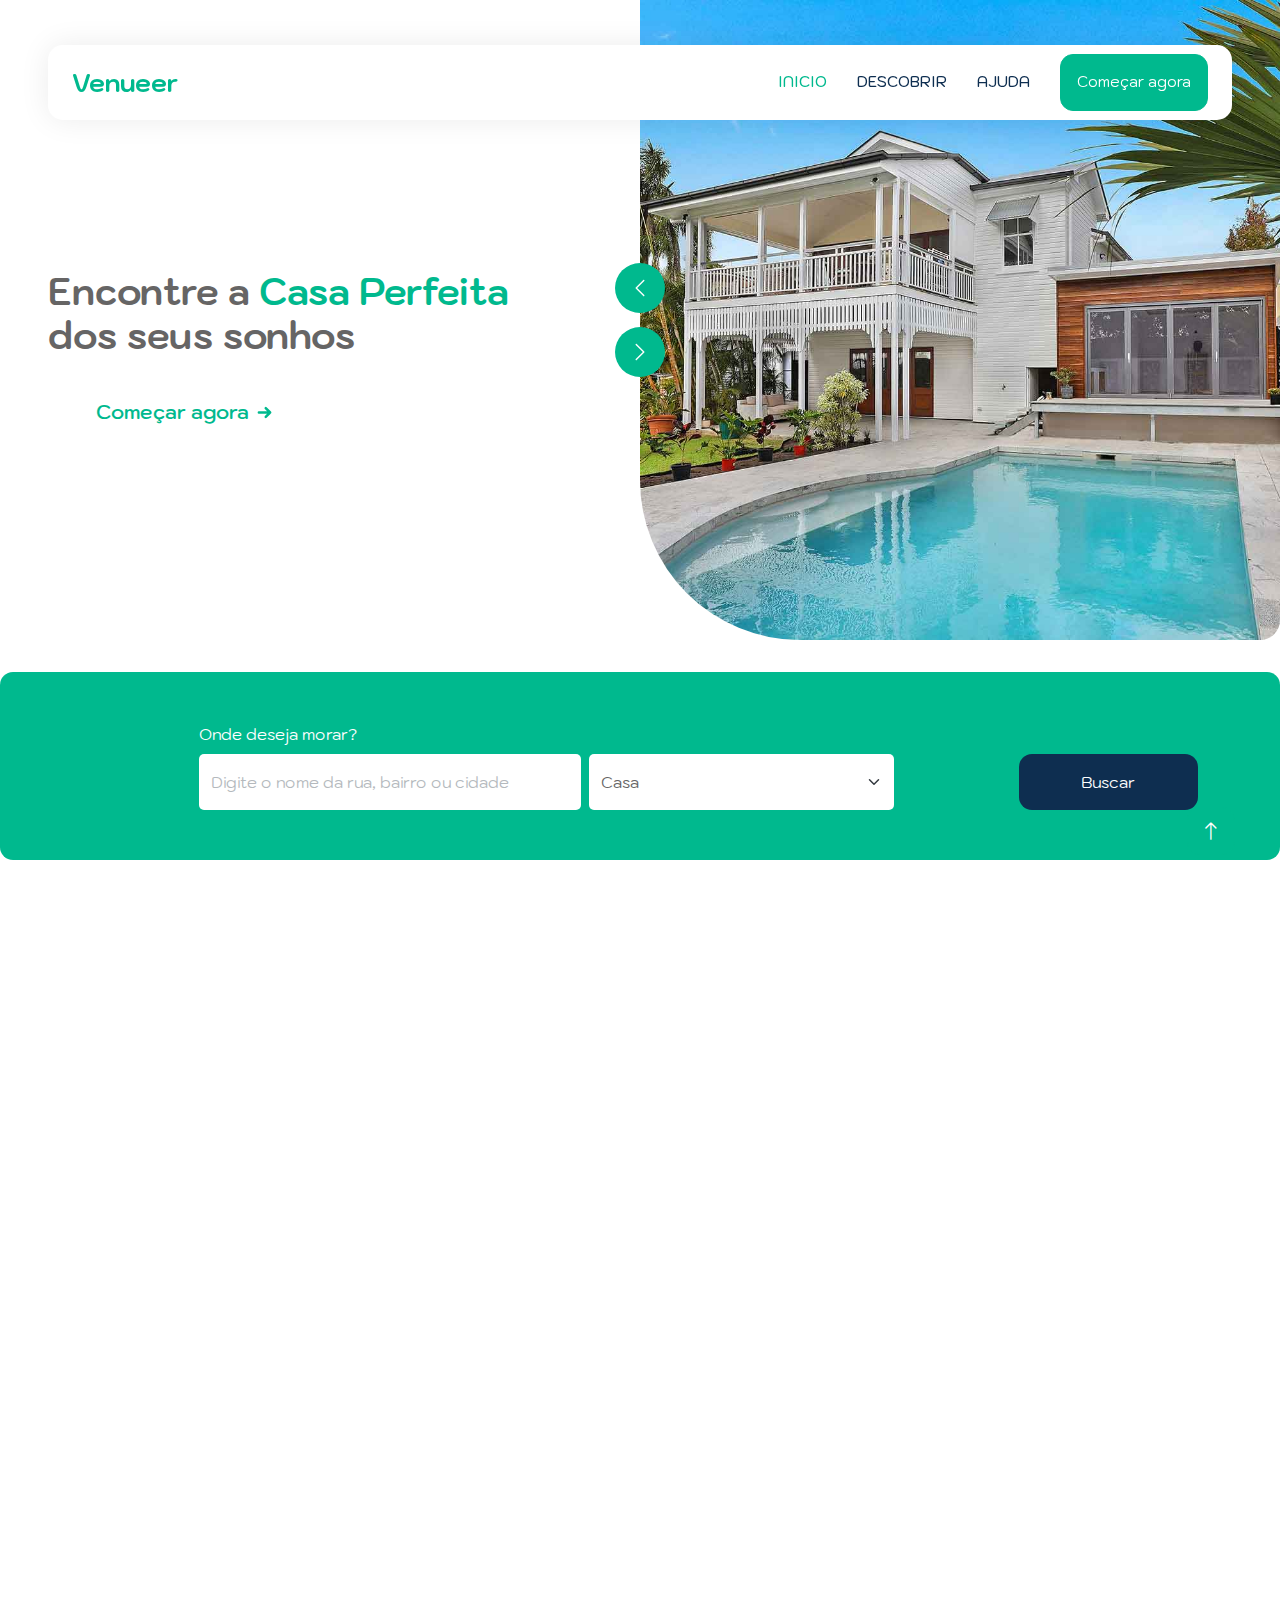
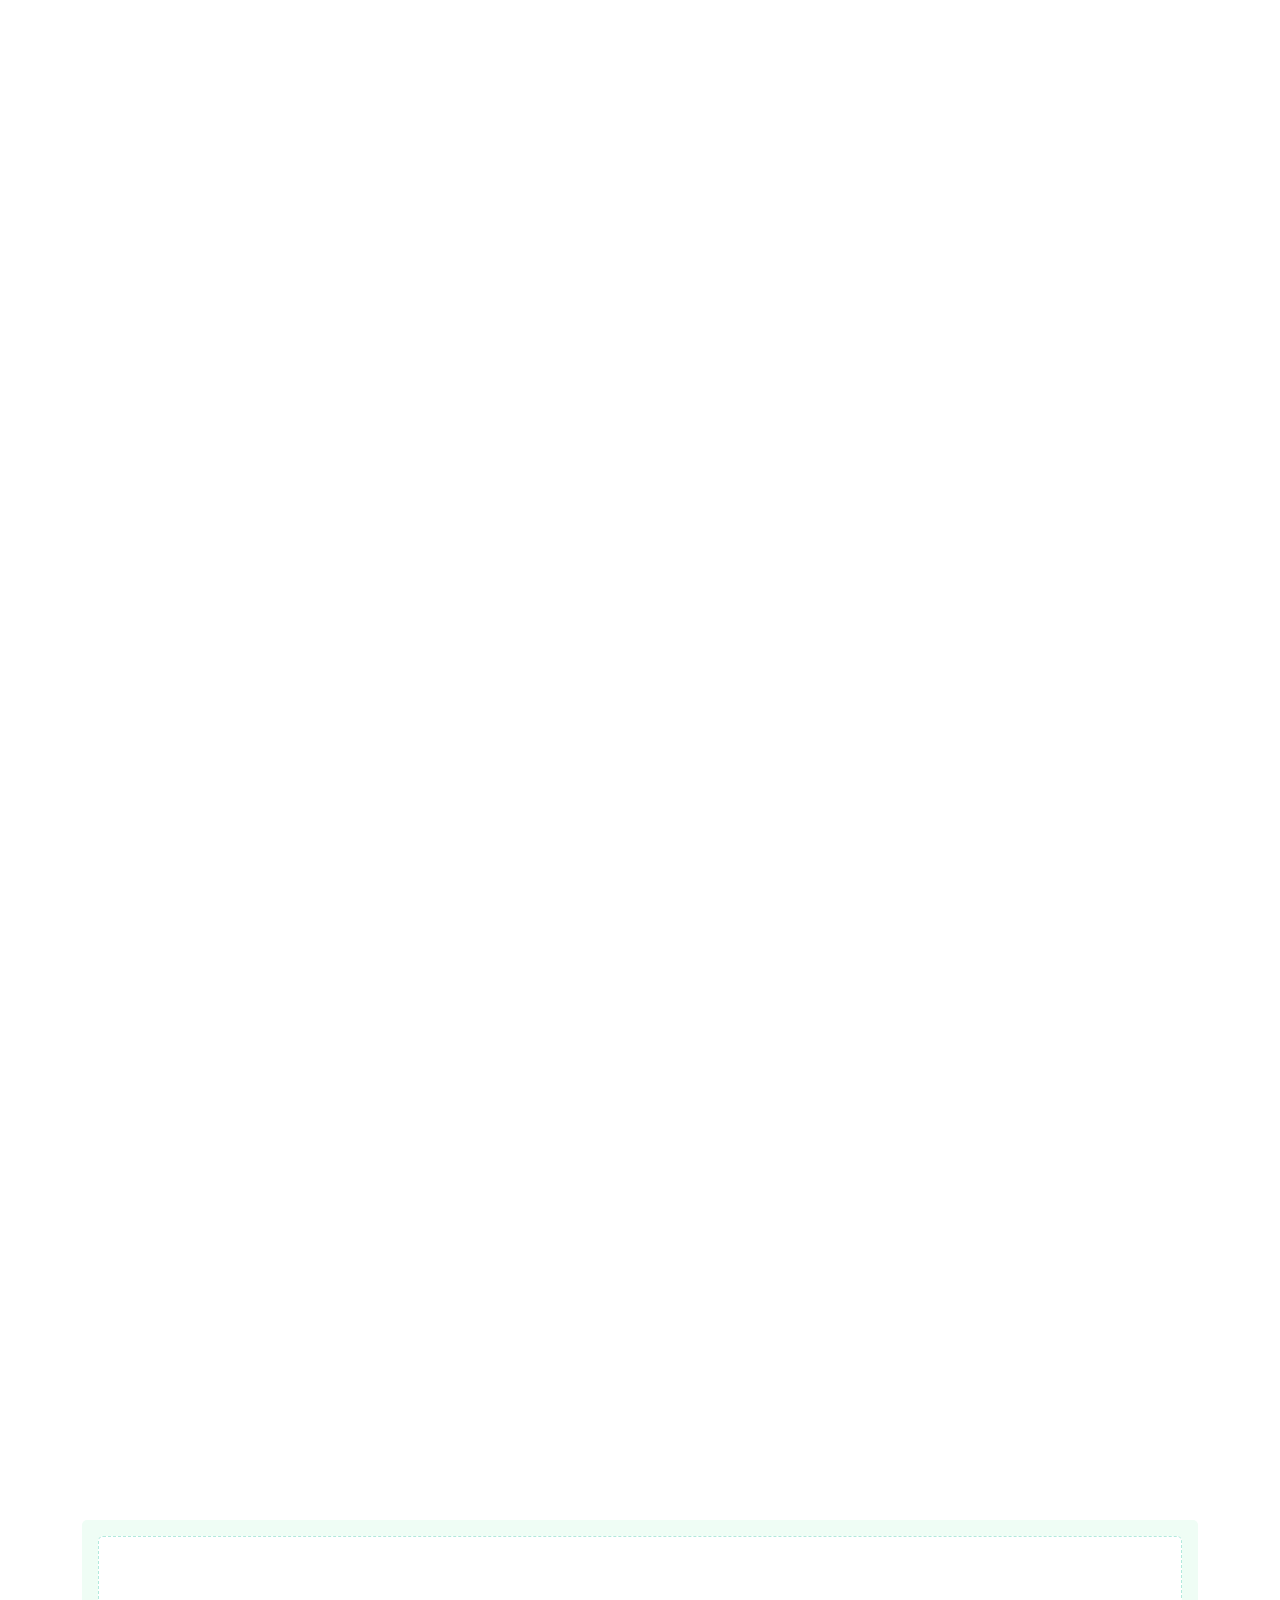
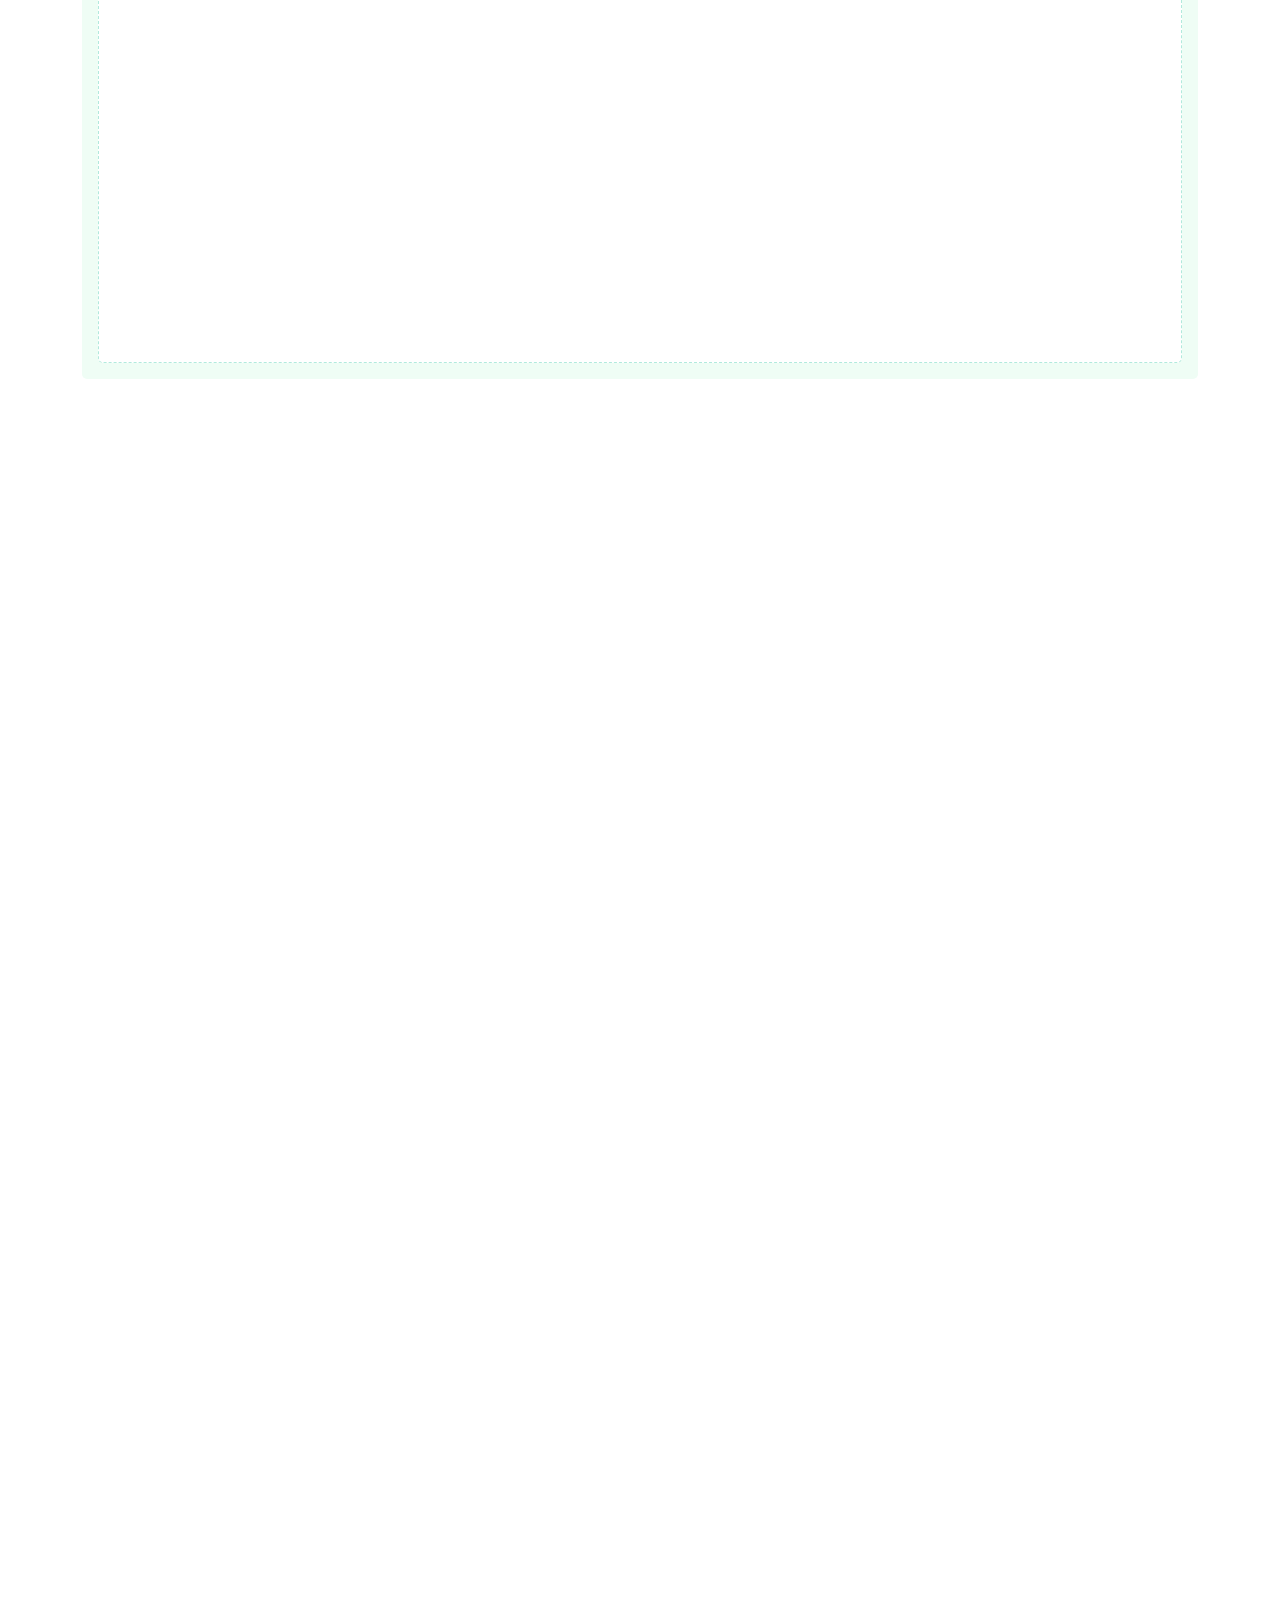
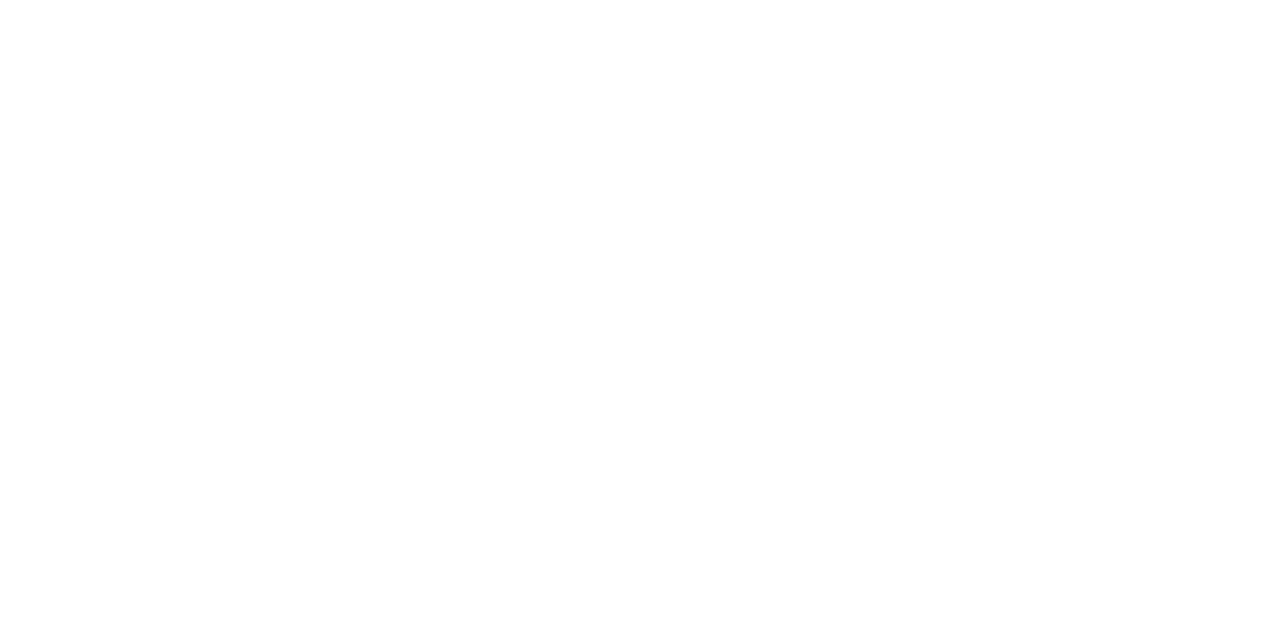
<file: index.html>
<!DOCTYPE html>
<html lang="en">

<head>
    <meta charset="utf-8">
    <title>Venueer - Apartamentos, Casas e Imóveis à Venda e para Alugar</title>
    <meta content="width=device-width, initial-scale=1.0" name="viewport">
    <meta content="" name="keywords">
    <meta content="" name="description">

    <!-- Favicon -->
    <link href="img/favicon.svg" rel="icon">

    <!-- Google Web Fonts -->
    <link rel="preconnect" href="https://fonts.googleapis.com">
    <link rel="preconnect" href="https://fonts.gstatic.com" crossorigin>
    <link href="https://fonts.googleapis.com/css2?family=Heebo:wght@400;500;600&family=Inter:wght@700;800&display=swap" rel="stylesheet">
    
    <!-- Icon Font Stylesheet -->
    <link href="https://cdnjs.cloudflare.com/ajax/libs/font-awesome/5.10.0/css/all.min.css" rel="stylesheet">
    <link href="https://cdn.jsdelivr.net/npm/bootstrap-icons@1.4.1/font/bootstrap-icons.css" rel="stylesheet">

    <!-- Libraries Stylesheet -->
    <link href="lib/animate/animate.min.css" rel="stylesheet">
    <link href="lib/owlcarousel/assets/owl.carousel.min.css" rel="stylesheet">

    <!-- Customized Bootstrap Stylesheet -->
    <link href="css/bootstrap.min.css" rel="stylesheet">

    <link href="css/style.css" rel="stylesheet">

    <!-- Template Stylesheet -->

</head>

<body class="kodchasan">
    <div class="container-xxl bg-white p-0">
        <!-- Spinner Start -->
        <div id="spinner" class="show bg-white position-fixed translate-middle w-100 vh-100 top-50 start-50 d-flex align-items-center justify-content-center">
            <div class="spinner-border text-primary" style="width: 3rem; height: 3rem;" role="status">
                <span class="sr-only">Loading...</span>
            </div>
        </div>
        <!-- Spinner End -->


        <!-- Navbar Start -->
        <div class="container-fluid nav-bar bg-transparent">
            <nav class="navbar navbar-expand-lg bg-white navbar-light py-0 px-4">
                <a href="index.html" class="navbar-brand d-flex align-items-center text-center">
                    <h1 class="m-0 text-primary text-primary-logo">Venueer</h1>
                </a>
                <button type="button" class="navbar-toggler" data-bs-toggle="collapse" data-bs-target="#navbarCollapse">
                    <span class="navbar-toggler-icon"></span>
                </button>
                <div class="collapse navbar-collapse" id="navbarCollapse">
                    <div class="navbar-nav ms-auto">
                        <a href="index.html" class="nav-item nav-link active">Inicio</a>
                        <a href="#list" class="nav-item nav-link">Descobrir</a>
                        <a href="#" class="nav-item nav-link">Ajuda</a>
                    </div>
                    <a href="#list" class="btn-navbar btn btn-primary px-3 d-none d-lg-flex">Começar agora</a>
                </div>
            </nav>
        </div>
        <!-- Navbar End -->


        <!-- Header Start -->
        <div class="container-fluid header bg-white p-0">
            <div class="row g-0 align-items-center flex-column-reverse flex-md-row">
                <div class="col-md-6 p-5 mt-lg-5 kodchasan">
                    <h1 class="display-5 animated fadeIn mb-4">Encontre a <span class="text-primary">Casa Perfeita</span> dos seus sonhos</h1>
                    <a href="#list" class="btn-initial py-3 px-5 me-3 animated fadeIn kodchasan">Começar agora
                        <svg stroke-width="4" stroke="currentColor" viewBox="0 0 24 24" fill="none" class="h-6 w-6" xmlns="http://www.w3.org/2000/svg">
                            <path d="M14 5l7 7m0 0l-7 7m7-7H3" stroke-linejoin="round" stroke-linecap="round"></path>
                        </svg>
                    </a>
                </div>
                <div class="col-md-6 animated fadeIn">
                    <div class="owl-carousel header-carousel">
                        <div class="owl-carousel-item">
                            <img class="img-fluid" src="img/carousel-1.jpg" alt="">
                        </div>
                        <div class="owl-carousel-item">
                            <img class="img-fluid" src="img/carousel-2.jpg" alt="">
                        </div>
                    </div>
                </div>
            </div>
        </div>
        <!-- Header End -->


        <!-- Search Start -->
        <div class="container-start container-fluid bg-primary mb-5 wow fadeIn" data-wow-delay="0.1s">
            <div class="container">
                <div class="row g-2 end">
                    <div class="col-md-10">
                        <div class="row g-2 center">
                            <div class="col-md-5">
                                <label for="" class="label">Onde deseja morar?</label>
                                <input type="text" class="form-control-initial form-control border-0 py-3" placeholder="Digite o nome da rua, bairro ou cidade">
                            </div>
                            <div class="col-md-4">
                                <select class="form-select border-0 py-3 mrg-top-2">
                                    <option selected>Casa</option>
                                    <option value="1">Apartamento</option>
                                    <option value="2">Cobertura</option>
                                    <option value="3">Flat</option>
                                    <option value="3">Kitnet/Conjugado</option>
                                    <option value="3">Lote/Terreno</option>
                                    <option value="3">Ponto Comercial</option>
                                    <option value="3">Sala/Conjunto</option>
                                    <option value="3">Predio/Edifio inteiro</option>
                                    <option value="3">Casa em condominio</option>
                                </select>
                            </div>
                        </div>
                    </div>
                    <div class="col-md-2">
                        <button class="btn btn-dark border-0 w-100 py-3">Buscar</button>
                    </div>
                </div>
            </div>
        </div>
        <!-- Search End -->


        <!-- Category Start -->
        <div class="container-xxl py-5">
            <div class="container">
                <div class="text-center mx-auto mb-5 wow fadeInUp" data-wow-delay="0.1s" style="max-width: 600px;">
                    <h1 class="mb-3">Tipos de imóveis</h1>
                    <p>Explore uma variedade de opções para encontrar o imóvel perfeito que se encaixa com seu estilo de vida e necessidades.</p>
                </div>
                <div class="row g-4">
                    <div class="col-lg-3 col-sm-6 wow fadeInUp" data-wow-delay="0.1s">
                        <a class="cat-item d-block bg-light text-center rounded p-3" href="">
                            <div class="rounded p-4">
                                <div class="icon mb-3">
                                    <img class="img-fluid" src="img/icon-apartment.png" alt="Icon">
                                </div>
                                <h6>Apartamento</h6>
                                <span>123 Resultados</span>
                            </div>
                        </a>
                    </div>
                    <div class="col-lg-3 col-sm-6 wow fadeInUp" data-wow-delay="0.3s">
                        <a class="cat-item d-block bg-light text-center rounded p-3" href="">
                            <div class="rounded p-4">
                                <div class="icon mb-3">
                                    <img class="img-fluid" src="img/icon-villa.png" alt="Icon">
                                </div>
                                <h6>Moradia</h6>
                                <span>123 Resultados</span>
                            </div>
                        </a>
                    </div>
                    <div class="col-lg-3 col-sm-6 wow fadeInUp" data-wow-delay="0.5s">
                        <a class="cat-item d-block bg-light text-center rounded p-3" href="">
                            <div class="rounded p-4">
                                <div class="icon mb-3">
                                    <img class="img-fluid" src="img/icon-house.png" alt="Icon">
                                </div>
                                <h6>Casa</h6>
                                <span>123 Resultados</span>
                            </div>
                        </a>
                    </div>
                    <div class="col-lg-3 col-sm-6 wow fadeInUp" data-wow-delay="0.7s">
                        <a class="cat-item d-block bg-light text-center rounded p-3" href="">
                            <div class="rounded p-4">
                                <div class="icon mb-3">
                                    <img class="img-fluid" src="img/icon-housing.png" alt="Icon">
                                </div>
                                <h6>Escritório</h6>
                                <span>123 Resultados</span>
                            </div>
                        </a>
                    </div>
                    <div class="col-lg-3 col-sm-6 wow fadeInUp" data-wow-delay="0.1s">
                        <a class="cat-item d-block bg-light text-center rounded p-3" href="">
                            <div class="rounded p-4">
                                <div class="icon mb-3">
                                    <img class="img-fluid" src="img/icon-building.png" alt="Icon">
                                </div>
                                <h6>Terrenos</h6>
                                <span>123 Resultados</span>
                            </div>
                        </a>
                    </div>
                    <div class="col-lg-3 col-sm-6 wow fadeInUp" data-wow-delay="0.3s">
                        <a class="cat-item d-block bg-light text-center rounded p-3" href="">
                            <div class="rounded p-4">
                                <div class="icon mb-3">
                                    <img class="img-fluid" src="img/icon-neighborhood.png" alt="Icon">
                                </div>
                                <h6>Edifios</h6>
                                <span>123 Resultados</span>
                            </div>
                        </a>
                    </div>
                    <div class="col-lg-3 col-sm-6 wow fadeInUp" data-wow-delay="0.5s">
                        <a class="cat-item d-block bg-light text-center rounded p-3" href="">
                            <div class="rounded p-4">
                                <div class="icon mb-3">
                                    <img class="img-fluid" src="img/icon-condominium.png" alt="Icon">
                                </div>
                                <h6>Loja</h6>
                                <span>123 Resultados</span>
                            </div>
                        </a>
                    </div>
                    <div class="col-lg-3 col-sm-6 wow fadeInUp" data-wow-delay="0.7s">
                        <a class="cat-item d-block bg-light text-center rounded p-3" href="">
                            <div class="rounded p-4">
                                <div class="icon mb-3">
                                    <img class="img-fluid" src="img/icon-luxury.png" alt="Icon">
                                </div>
                                <h6>Galpões</h6>
                                <span>123 Resultados</span>
                            </div>
                        </a>
                    </div>
                </div>
            </div>
        </div>
        <!-- Category End -->


        <!-- About Start -->
        <!-- <div class="container-xxl py-5">
            <div class="container">
                <div class="row g-5 align-items-center">
                    <div class="col-lg-6 wow fadeIn" data-wow-delay="0.1s">
                        <div class="about-img position-relative overflow-hidden p-5 pe-0">
                            <img class="img-fluid w-100" src="img/about.jpg">
                        </div>
                    </div>
                    <div class="col-lg-6 wow fadeIn" data-wow-delay="0.5s">
                        <h1 class="mb-4">O melhor serviço para encontrar o imóvel perfeito</h1>
                        <p class="mb-4">Descubra o lugar onde seus sonhos de lar se tornam realidade. Nossa plataforma simplifica a busca pelo imóvel perfeito, oferecendo uma ampla gama de opções em diferentes localidades, estilos e tamanhos.</p>
                        <p><i class="fa fa-check text-primary me-3"></i>Personalizado: Oferecemos uma experiência adaptada às suas necessidades.</p>
                        <p><i class="fa fa-check text-primary me-3"></i>Confiança: Garantimos transparência e segurança em cada etapa.</p>
                        <p><i class="fa fa-check text-primary me-3"></i>Eficiência: Agilizamos o processo para encontrar sua casa ideal rapidamente.</p>
                        <a class="btn btn-primary py-3 px-5 mt-3" href="">Saiba mais</a>
                    </div>
                </div>
            </div>
        </div> -->
        <!-- About End -->


        <!-- Property List Start -->
        <div class="container-xxl py-5" id="list">
            <div class="container">
                <div class="row g-0 gx-5 align-items-end">
                    <div class="col-lg-6">
                        <div class="text-start mx-auto mb-5 wow fadeInUp" data-wow-delay="0.1s">
                            <h1 class="mb-3">Lista de Propriedades</h1>
                      
                        </div>
                    </div>
                    <div class="col-lg-6 text-start text-lg-end wow fadeInUp" data-wow-delay="0.1s">
                        <ul class="nav nav-pills d-inline-flex justify-content-end mb-5">
                            <li class="nav-item me-2">
                                <a class="btn btn-outline-primary active" data-bs-toggle="pill" href="#tab-1">Novidade</a>
                            </li>
                            <li class="nav-item me-2">
                                <a class="btn btn-outline-primary" data-bs-toggle="pill" href="#tab-2">Maior Valor</a>
                            </li>
                            <li class="nav-item me-0">
                                <a class="btn btn-outline-primary" data-bs-toggle="pill" href="#tab-3">Menor Valor </a>
                            </li>
                        </ul>
                    </div>
                </div>
                <div class="tab-content">
                    <div id="tab-1" class="tab-pane fade show p-0 active">
                        <div class="row g-4">
                            <div class="col-lg-4 col-md-6 wow fadeInUp" data-wow-delay="0.1s">
                                <div class="property-item rounded overflow-hidden">
                                    <div class="position-relative overflow-hidden">
                                        <a href=""><img class="img-fluid" src="img/property-1.jpg" alt=""></a>
                                        <div class="bg-primary rounded text-white position-absolute start-0 top-0 m-4 py-1 px-3">Novidade</div>
                                        <div class="bg-white rounded-top text-primary position-absolute start-0 bottom-0 mx-4 pt-1 px-3">Casa</div>
                                    </div>
                                    <div class="p-4 pb-0">
                                        <h5 class="text-primary mb-3">$12,345</h5>
                                        <a class="d-block h5 mb-2" href="">Casa </a>
                                        <p><i class="fa fa-map-marker-alt text-primary me-2"></i>123 Street, New York, USA</p>
                                    </div>
                                    <div class="d-flex border-top">
                                        <small class="flex-fill text-center border-end py-2"><i class="fa fa-ruler-combined text-primary me-2"></i>1000 Sqft</small>
                                        <small class="flex-fill text-center border-end py-2"><i class="fa fa-Quartos text-primary me-2"></i>3 Quartos</small>
                                        <small class="flex-fill text-center py-2"><i class="fa fa-Banheiro text-primary me-2"></i>2 Banheiro</small>
                                    </div>
                                </div>
                            </div>
                            <div class="col-lg-4 col-md-6 wow fadeInUp" data-wow-delay="0.3s">
                                <div class="property-item rounded overflow-hidden">
                                    <div class="position-relative overflow-hidden">
                                        <a href=""><img class="img-fluid" src="img/property-2.jpg" alt=""></a>
                                        <div class="bg-primary rounded text-white position-absolute start-0 top-0 m-4 py-1 px-3">Novidade</div>
                                        <div class="bg-white rounded-top text-primary position-absolute start-0 bottom-0 mx-4 pt-1 px-3">Casa</div>
                                    </div>
                                    <div class="p-4 pb-0">
                                        <h5 class="text-primary mb-3">$12,345</h5>
                                        <a class="d-block h5 mb-2" href="">Casa </a>
                                        <p><i class="fa fa-map-marker-alt text-primary me-2"></i>123 Street, New York, USA</p>
                                    </div>
                                    <div class="d-flex border-top">
                                        <small class="flex-fill text-center border-end py-2"><i class="fa fa-ruler-combined text-primary me-2"></i>1000 Sqft</small>
                                        <small class="flex-fill text-center border-end py-2"><i class="fa fa-Quartos text-primary me-2"></i>3 Quartos</small>
                                        <small class="flex-fill text-center py-2"><i class="fa fa-Banheiro text-primary me-2"></i>2 Banheiro</small>
                                    </div>
                                </div>
                            </div>
                            <div class="col-lg-4 col-md-6 wow fadeInUp" data-wow-delay="0.5s">
                                <div class="property-item rounded overflow-hidden">
                                    <div class="position-relative overflow-hidden">
                                        <a href=""><img class="img-fluid" src="img/property-3.jpg" alt=""></a>
                                        <div class="bg-primary rounded text-white position-absolute start-0 top-0 m-4 py-1 px-3">Novidade</div>
                                        <div class="bg-white rounded-top text-primary position-absolute start-0 bottom-0 mx-4 pt-1 px-3">Casa</div>
                                    </div>
                                    <div class="p-4 pb-0">
                                        <h5 class="text-primary mb-3">$12,345</h5>
                                        <a class="d-block h5 mb-2" href="">Casa </a>
                                        <p><i class="fa fa-map-marker-alt text-primary me-2"></i>123 Street, New York, USA</p>
                                    </div>
                                    <div class="d-flex border-top">
                                        <small class="flex-fill text-center border-end py-2"><i class="fa fa-ruler-combined text-primary me-2"></i>1000 Sqft</small>
                                        <small class="flex-fill text-center border-end py-2"><i class="fa fa-Quartos text-primary me-2"></i>3 Quartos</small>
                                        <small class="flex-fill text-center py-2"><i class="fa fa-Banheiro text-primary me-2"></i>2 Banheiro</small>
                                    </div>
                                </div>
                            </div>
                            <div class="col-lg-4 col-md-6 wow fadeInUp" data-wow-delay="0.1s">
                                <div class="property-item rounded overflow-hidden">
                                    <div class="position-relative overflow-hidden">
                                        <a href=""><img class="img-fluid" src="img/property-4.jpg" alt=""></a>
                                        <div class="bg-primary rounded text-white position-absolute start-0 top-0 m-4 py-1 px-3">Novidade</div>
                                        <div class="bg-white rounded-top text-primary position-absolute start-0 bottom-0 mx-4 pt-1 px-3">Casa</div>
                                    </div>
                                    <div class="p-4 pb-0">
                                        <h5 class="text-primary mb-3">$12,345</h5>
                                        <a class="d-block h5 mb-2" href="">Casa </a>
                                        <p><i class="fa fa-map-marker-alt text-primary me-2"></i>123 Street, New York, USA</p>
                                    </div>
                                    <div class="d-flex border-top">
                                        <small class="flex-fill text-center border-end py-2"><i class="fa fa-ruler-combined text-primary me-2"></i>1000 Sqft</small>
                                        <small class="flex-fill text-center border-end py-2"><i class="fa fa-Quartos text-primary me-2"></i>3 Quartos</small>
                                        <small class="flex-fill text-center py-2"><i class="fa fa-Banheiro text-primary me-2"></i>2 Banheiro</small>
                                    </div>
                                </div>
                            </div>
                            <div class="col-lg-4 col-md-6 wow fadeInUp" data-wow-delay="0.3s">
                                <div class="property-item rounded overflow-hidden">
                                    <div class="position-relative overflow-hidden">
                                        <a href=""><img class="img-fluid" src="img/property-5.jpg" alt=""></a>
                                        <div class="bg-primary rounded text-white position-absolute start-0 top-0 m-4 py-1 px-3">Novidade</div>
                                        <div class="bg-white rounded-top text-primary position-absolute start-0 bottom-0 mx-4 pt-1 px-3">Casa</div>
                                    </div>
                                    <div class="p-4 pb-0">
                                        <h5 class="text-primary mb-3">$12,345</h5>
                                        <a class="d-block h5 mb-2" href="">Casa </a>
                                        <p><i class="fa fa-map-marker-alt text-primary me-2"></i>123 Street, New York, USA</p>
                                    </div>
                                    <div class="d-flex border-top">
                                        <small class="flex-fill text-center border-end py-2"><i class="fa fa-ruler-combined text-primary me-2"></i>1000 Sqft</small>
                                        <small class="flex-fill text-center border-end py-2"><i class="fa fa-Quartos text-primary me-2"></i>3 Quartos</small>
                                        <small class="flex-fill text-center py-2"><i class="fa fa-Banheiro text-primary me-2"></i>2 Banheiro</small>
                                    </div>
                                </div>
                            </div>
                            <div class="col-lg-4 col-md-6 wow fadeInUp" data-wow-delay="0.5s">
                                <div class="property-item rounded overflow-hidden">
                                    <div class="position-relative overflow-hidden">
                                        <a href=""><img class="img-fluid" src="img/property-6.jpg" alt=""></a>
                                        <div class="bg-primary rounded text-white position-absolute start-0 top-0 m-4 py-1 px-3">Novidade</div>
                                        <div class="bg-white rounded-top text-primary position-absolute start-0 bottom-0 mx-4 pt-1 px-3">Casa</div>
                                    </div>
                                    <div class="p-4 pb-0">
                                        <h5 class="text-primary mb-3">$12,345</h5>
                                        <a class="d-block h5 mb-2" href="">Casa </a>
                                        <p><i class="fa fa-map-marker-alt text-primary me-2"></i>123 Street, New York, USA</p>
                                    </div>
                                    <div class="d-flex border-top">
                                        <small class="flex-fill text-center border-end py-2"><i class="fa fa-ruler-combined text-primary me-2"></i>1000 Sqft</small>
                                        <small class="flex-fill text-center border-end py-2"><i class="fa fa-Quartos text-primary me-2"></i>3 Quartos</small>
                                        <small class="flex-fill text-center py-2"><i class="fa fa-Banheiro text-primary me-2"></i>2 Banheiro</small>
                                    </div>
                                </div>
                            </div>
                            <div class="col-12 text-center wow fadeInUp" data-wow-delay="0.1s">
                                <a class="btn btn-primary py-3 px-5" href="">Encontre mais Propriedades</a>
                            </div>
                        </div>
                    </div>
                    <div id="tab-2" class="tab-pane fade show p-0">
                        <div class="row g-4">
                            <div class="col-lg-4 col-md-6">
                                <div class="property-item rounded overflow-hidden">
                                    <div class="position-relative overflow-hidden">
                                        <a href=""><img class="img-fluid" src="img/property-1.jpg" alt=""></a>
                                        <div class="bg-primary rounded text-white position-absolute start-0 top-0 m-4 py-1 px-3">Novidade</div>
                                        <div class="bg-white rounded-top text-primary position-absolute start-0 bottom-0 mx-4 pt-1 px-3">Casa</div>
                                    </div>
                                    <div class="p-4 pb-0">
                                        <h5 class="text-primary mb-3">$12,345</h5>
                                        <a class="d-block h5 mb-2" href="">Casa </a>
                                        <p><i class="fa fa-map-marker-alt text-primary me-2"></i>123 Street, New York, USA</p>
                                    </div>
                                    <div class="d-flex border-top">
                                        <small class="flex-fill text-center border-end py-2"><i class="fa fa-ruler-combined text-primary me-2"></i>1000 Sqft</small>
                                        <small class="flex-fill text-center border-end py-2"><i class="fa fa-Quartos text-primary me-2"></i>3 Quartos</small>
                                        <small class="flex-fill text-center py-2"><i class="fa fa-Banheiro text-primary me-2"></i>2 Banheiro</small>
                                    </div>
                                </div>
                            </div>
                            <div class="col-lg-4 col-md-6">
                                <div class="property-item rounded overflow-hidden">
                                    <div class="position-relative overflow-hidden">
                                        <a href=""><img class="img-fluid" src="img/property-2.jpg" alt=""></a>
                                        <div class="bg-primary rounded text-white position-absolute start-0 top-0 m-4 py-1 px-3">Novidade</div>
                                        <div class="bg-white rounded-top text-primary position-absolute start-0 bottom-0 mx-4 pt-1 px-3">Casa</div>
                                    </div>
                                    <div class="p-4 pb-0">
                                        <h5 class="text-primary mb-3">$12,345</h5>
                                        <a class="d-block h5 mb-2" href="">Casa </a>
                                        <p><i class="fa fa-map-marker-alt text-primary me-2"></i>123 Street, New York, USA</p>
                                    </div>
                                    <div class="d-flex border-top">
                                        <small class="flex-fill text-center border-end py-2"><i class="fa fa-ruler-combined text-primary me-2"></i>1000 Sqft</small>
                                        <small class="flex-fill text-center border-end py-2"><i class="fa fa-Quartos text-primary me-2"></i>3 Quartos</small>
                                        <small class="flex-fill text-center py-2"><i class="fa fa-Banheiro text-primary me-2"></i>2 Banheiro</small>
                                    </div>
                                </div>
                            </div>
                            <div class="col-lg-4 col-md-6">
                                <div class="property-item rounded overflow-hidden">
                                    <div class="position-relative overflow-hidden">
                                        <a href=""><img class="img-fluid" src="img/property-3.jpg" alt=""></a>
                                        <div class="bg-primary rounded text-white position-absolute start-0 top-0 m-4 py-1 px-3">Novidade</div>
                                        <div class="bg-white rounded-top text-primary position-absolute start-0 bottom-0 mx-4 pt-1 px-3">Casa</div>
                                    </div>
                                    <div class="p-4 pb-0">
                                        <h5 class="text-primary mb-3">$12,345</h5>
                                        <a class="d-block h5 mb-2" href="">Casa </a>
                                        <p><i class="fa fa-map-marker-alt text-primary me-2"></i>123 Street, New York, USA</p>
                                    </div>
                                    <div class="d-flex border-top">
                                        <small class="flex-fill text-center border-end py-2"><i class="fa fa-ruler-combined text-primary me-2"></i>1000 Sqft</small>
                                        <small class="flex-fill text-center border-end py-2"><i class="fa fa-Quartos text-primary me-2"></i>3 Quartos</small>
                                        <small class="flex-fill text-center py-2"><i class="fa fa-Banheiro text-primary me-2"></i>2 Banheiro</small>
                                    </div>
                                </div>
                            </div>
                            <div class="col-lg-4 col-md-6">
                                <div class="property-item rounded overflow-hidden">
                                    <div class="position-relative overflow-hidden">
                                        <a href=""><img class="img-fluid" src="img/property-4.jpg" alt=""></a>
                                        <div class="bg-primary rounded text-white position-absolute start-0 top-0 m-4 py-1 px-3">Novidade</div>
                                        <div class="bg-white rounded-top text-primary position-absolute start-0 bottom-0 mx-4 pt-1 px-3">Casa</div>
                                    </div>
                                    <div class="p-4 pb-0">
                                        <h5 class="text-primary mb-3">$12,345</h5>
                                        <a class="d-block h5 mb-2" href="">Casa </a>
                                        <p><i class="fa fa-map-marker-alt text-primary me-2"></i>123 Street, New York, USA</p>
                                    </div>
                                    <div class="d-flex border-top">
                                        <small class="flex-fill text-center border-end py-2"><i class="fa fa-ruler-combined text-primary me-2"></i>1000 Sqft</small>
                                        <small class="flex-fill text-center border-end py-2"><i class="fa fa-Quartos text-primary me-2"></i>3 Quartos</small>
                                        <small class="flex-fill text-center py-2"><i class="fa fa-Banheiro text-primary me-2"></i>2 Banheiro</small>
                                    </div>
                                </div>
                            </div>
                            <div class="col-lg-4 col-md-6">
                                <div class="property-item rounded overflow-hidden">
                                    <div class="position-relative overflow-hidden">
                                        <a href=""><img class="img-fluid" src="img/property-5.jpg" alt=""></a>
                                        <div class="bg-primary rounded text-white position-absolute start-0 top-0 m-4 py-1 px-3">Novidade</div>
                                        <div class="bg-white rounded-top text-primary position-absolute start-0 bottom-0 mx-4 pt-1 px-3">Casa</div>
                                    </div>
                                    <div class="p-4 pb-0">
                                        <h5 class="text-primary mb-3">$12,345</h5>
                                        <a class="d-block h5 mb-2" href="">Casa </a>
                                        <p><i class="fa fa-map-marker-alt text-primary me-2"></i>123 Street, New York, USA</p>
                                    </div>
                                    <div class="d-flex border-top">
                                        <small class="flex-fill text-center border-end py-2"><i class="fa fa-ruler-combined text-primary me-2"></i>1000 Sqft</small>
                                        <small class="flex-fill text-center border-end py-2"><i class="fa fa-Quartos text-primary me-2"></i>3 Quartos</small>
                                        <small class="flex-fill text-center py-2"><i class="fa fa-Banheiro text-primary me-2"></i>2 Banheiro</small>
                                    </div>
                                </div>
                            </div>
                            <div class="col-lg-4 col-md-6">
                                <div class="property-item rounded overflow-hidden">
                                    <div class="position-relative overflow-hidden">
                                        <a href=""><img class="img-fluid" src="img/property-6.jpg" alt=""></a>
                                        <div class="bg-primary rounded text-white position-absolute start-0 top-0 m-4 py-1 px-3">Novidade</div>
                                        <div class="bg-white rounded-top text-primary position-absolute start-0 bottom-0 mx-4 pt-1 px-3">Casa</div>
                                    </div>
                                    <div class="p-4 pb-0">
                                        <h5 class="text-primary mb-3">$12,345</h5>
                                        <a class="d-block h5 mb-2" href="">Casa </a>
                                        <p><i class="fa fa-map-marker-alt text-primary me-2"></i>123 Street, New York, USA</p>
                                    </div>
                                    <div class="d-flex border-top">
                                        <small class="flex-fill text-center border-end py-2"><i class="fa fa-ruler-combined text-primary me-2"></i>1000 Sqft</small>
                                        <small class="flex-fill text-center border-end py-2"><i class="fa fa-Quartos text-primary me-2"></i>3 Quartos</small>
                                        <small class="flex-fill text-center py-2"><i class="fa fa-Banheiro text-primary me-2"></i>2 Banheiro</small>
                                    </div>
                                </div>
                            </div>
                            <div class="col-12 text-center">
                                <a class="btn btn-primary py-3 px-5" href="">Browse More Property</a>
                            </div>
                        </div>
                    </div>
                    <div id="tab-3" class="tab-pane fade show p-0">
                        <div class="row g-4">
                            <div class="col-lg-4 col-md-6">
                                <div class="property-item rounded overflow-hidden">
                                    <div class="position-relative overflow-hidden">
                                        <a href=""><img class="img-fluid" src="img/property-1.jpg" alt=""></a>
                                        <div class="bg-primary rounded text-white position-absolute start-0 top-0 m-4 py-1 px-3">Novidade</div>
                                        <div class="bg-white rounded-top text-primary position-absolute start-0 bottom-0 mx-4 pt-1 px-3">Apartamentos</div>
                                    </div>
                                    <div class="p-4 pb-0">
                                        <h5 class="text-primary mb-3">$12,345</h5>
                                        <a class="d-block h5 mb-2" href="">Casa </a>
                                        <p><i class="fa fa-map-marker-alt text-primary me-2"></i>123 Street, New York, USA</p>
                                    </div>
                                    <div class="d-flex border-top">
                                        <small class="flex-fill text-center border-end py-2"><i class="fa fa-ruler-combined text-primary me-2"></i>1000 Sqft</small>
                                        <small class="flex-fill text-center border-end py-2"><i class="fa fa-Quartos text-primary me-2"></i>3 Quartos</small>
                                        <small class="flex-fill text-center py-2"><i class="fa fa-Banheiro text-primary me-2"></i>2 Banheiro</small>
                                    </div>
                                </div>
                            </div>
                            <div class="col-lg-4 col-md-6">
                                <div class="property-item rounded overflow-hidden">
                                    <div class="position-relative overflow-hidden">
                                        <a href=""><img class="img-fluid" src="img/property-2.jpg" alt=""></a>
                                        <div class="bg-primary rounded text-white position-absolute start-0 top-0 m-4 py-1 px-3">Novidade</div>
                                        <div class="bg-white rounded-top text-primary position-absolute start-0 bottom-0 mx-4 pt-1 px-3">Casa</div>
                                    </div>
                                    <div class="p-4 pb-0">
                                        <h5 class="text-primary mb-3">$12,345</h5>
                                        <a class="d-block h5 mb-2" href="">Casa </a>
                                        <p><i class="fa fa-map-marker-alt text-primary me-2"></i>123 Street, New York, USA</p>
                                    </div>
                                    <div class="d-flex border-top">
                                        <small class="flex-fill text-center border-end py-2"><i class="fa fa-ruler-combined text-primary me-2"></i>1000 Sqft</small>
                                        <small class="flex-fill text-center border-end py-2"><i class="fa fa-Quartos text-primary me-2"></i>3 Quartos</small>
                                        <small class="flex-fill text-center py-2"><i class="fa fa-Banheiro text-primary me-2"></i>2 Banheiro</small>
                                    </div>
                                </div>
                            </div>
                            <div class="col-lg-4 col-md-6">
                                <div class="property-item rounded overflow-hidden">
                                    <div class="position-relative overflow-hidden">
                                        <a href=""><img class="img-fluid" src="img/property-3.jpg" alt=""></a>
                                        <div class="bg-primary rounded text-white position-absolute start-0 top-0 m-4 py-1 px-3">Novidade</div>
                                        <div class="bg-white rounded-top text-primary position-absolute start-0 bottom-0 mx-4 pt-1 px-3">Casa</div>
                                    </div>
                                    <div class="p-4 pb-0">
                                        <h5 class="text-primary mb-3">$12,345</h5>
                                        <a class="d-block h5 mb-2" href="">Casa </a>
                                        <p><i class="fa fa-map-marker-alt text-primary me-2"></i>123 Street, New York, USA</p>
                                    </div>
                                    <div class="d-flex border-top">
                                        <small class="flex-fill text-center border-end py-2"><i class="fa fa-ruler-combined text-primary me-2"></i>1000 Sqft</small>
                                        <small class="flex-fill text-center border-end py-2"><i class="fa fa-Quartos text-primary me-2"></i>3 Quartos</small>
                                        <small class="flex-fill text-center py-2"><i class="fa fa-Banheiro text-primary me-2"></i>2 Banheiro</small>
                                    </div>
                                </div>
                            </div>
                            <div class="col-lg-4 col-md-6">
                                <div class="property-item rounded overflow-hidden">
                                    <div class="position-relative overflow-hidden">
                                        <a href=""><img class="img-fluid" src="img/property-4.jpg" alt=""></a>
                                        <div class="bg-primary rounded text-white position-absolute start-0 top-0 m-4 py-1 px-3">Novidade</div>
                                        <div class="bg-white rounded-top text-primary position-absolute start-0 bottom-0 mx-4 pt-1 px-3">Casa</div>
                                    </div>
                                    <div class="p-4 pb-0">
                                        <h5 class="text-primary mb-3">$12,345</h5>
                                        <a class="d-block h5 mb-2" href="">Casa </a>
                                        <p><i class="fa fa-map-marker-alt text-primary me-2"></i>123 Street, New York, USA</p>
                                    </div>
                                    <div class="d-flex border-top">
                                        <small class="flex-fill text-center border-end py-2"><i class="fa fa-ruler-combined text-primary me-2"></i>1000 Sqft</small>
                                        <small class="flex-fill text-center border-end py-2"><i class="fa fa-Quartos text-primary me-2"></i>3 Quartos</small>
                                        <small class="flex-fill text-center py-2"><i class="fa fa-Banheiro text-primary me-2"></i>2 Banheiro</small>
                                    </div>
                                </div>
                            </div>
                            <div class="col-lg-4 col-md-6">
                                <div class="property-item rounded overflow-hidden">
                                    <div class="position-relative overflow-hidden">
                                        <a href=""><img class="img-fluid" src="img/property-5.jpg" alt=""></a>
                                        <div class="bg-primary rounded text-white position-absolute start-0 top-0 m-4 py-1 px-3">Novidade</div>
                                        <div class="bg-white rounded-top text-primary position-absolute start-0 bottom-0 mx-4 pt-1 px-3">Casa</div>
                                    </div>
                                    <div class="p-4 pb-0">
                                        <h5 class="text-primary mb-3">$12,345</h5>
                                        <a class="d-block h5 mb-2" href="">Casa </a>
                                        <p><i class="fa fa-map-marker-alt text-primary me-2"></i>123 Street, New York, USA</p>
                                    </div>
                                    <div class="d-flex border-top">
                                        <small class="flex-fill text-center border-end py-2"><i class="fa fa-ruler-combined text-primary me-2"></i>1000 Sqft</small>
                                        <small class="flex-fill text-center border-end py-2"><i class="fa fa-Quartos text-primary me-2"></i>3 Quartos</small>
                                        <small class="flex-fill text-center py-2"><i class="fa fa-Banheiro text-primary me-2"></i>2 Banheiro</small>
                                    </div>
                                </div>
                            </div>
                            <div class="col-lg-4 col-md-6">
                                <div class="property-item rounded overflow-hidden">
                                    <div class="position-relative overflow-hidden">
                                        <a href=""><img class="img-fluid" src="img/property-6.jpg" alt=""></a>
                                        <div class="bg-primary rounded text-white position-absolute start-0 top-0 m-4 py-1 px-3">Novidade</div>
                                        <div class="bg-white rounded-top text-primary position-absolute start-0 bottom-0 mx-4 pt-1 px-3">Casa</div>
                                    </div>
                                    <div class="p-4 pb-0">
                                        <h5 class="text-primary mb-3">$12,345</h5>
                                        <a class="d-block h5 mb-2" href="">Casa </a>
                                        <p><i class="fa fa-map-marker-alt text-primary me-2"></i>123 Street, New York, USA</p>
                                    </div>
                                    <div class="d-flex border-top">
                                        <small class="flex-fill text-center border-end py-2"><i class="fa fa-ruler-combined text-primary me-2"></i>1000 Sqft</small>
                                        <small class="flex-fill text-center border-end py-2"><i class="fa fa-Quartos text-primary me-2"></i>3 Quartos</small>
                                        <small class="flex-fill text-center py-2"><i class="fa fa-Banheiro text-primary me-2"></i>2 Banheiro</small>
                                    </div>
                                </div>
                            </div>
                            <div class="col-12 text-center">
                                <a class="btn btn-primary py-3 px-5" href="">Encontre mais propriedades</a>
                            </div>
                        </div>
                    </div>
                </div>
            </div>
        </div>
        <!-- Property List End -->


        <!-- Call to Action Start -->
        <div class="container-xxl py-5">
            <div class="container">
                <div class="bg-light rounded p-3">
                    <div class="bg-white rounded p-4" style="border: 1px dashed rgba(0, 185, 142, .3)">
                        <div class="row g-5 align-items-center">
                            <div class="col-lg-6 wow fadeIn" data-wow-delay="0.1s">
                                <img class="img-fluid rounded w-100" src="img/call-to-action.jpg" alt="">
                            </div>
                            <div class="col-lg-6 wow fadeIn" data-wow-delay="0.5s">
                                <div class="mb-4">
                                    <h1 class="mb-3">Entre em contato com nosso agente certificado</h1>
                                    <p>Nossa equipe está pronta para ajudar a tornar realidade o lar perfeito para você. Entre em contato agora e dê o primeiro passo para encontrar sua nova casa.</p>
                                </div>
                                <a href="" class="btn btn-primary py-3 px-4 me-2"><i class="fa fa-phone-alt me-2"></i>Faça uma Ligação</a>
                                <a href="" class="btn btn-dark py-3 px-4"><i class="fa fa-calendar-alt me-2"></i>Agendamento</a>
                            </div>
                        </div>
                    </div>
                </div>
            </div>
        </div>
        <!-- Call to Action End -->


        <!-- Team Start -->
        <div class="container-xxl py-5">
            <div class="container">
                <div class="text-center mx-auto mb-5 wow fadeInUp" data-wow-delay="0.1s" style="max-width: 600px;">
                    <h1 class="mb-3">Agentes Imobiliários</h1>
                    <p>Conheça nossa equipe de agentes imobiliários dedicados e experientes. Estamos aqui para tornar a busca pela sua casa ideal uma jornada tranquila e gratificante</p>
                </div>
                <div class="row g-4">
                    <div class="col-lg-3 col-md-6 wow fadeInUp" data-wow-delay="0.1s">
                        <div class="team-item rounded overflow-hidden">
                            <div class="position-relative">
                                <img class="img-fluid" src="img/team-1.jpg" alt="">
                                <div class="position-absolute start-50 top-100 translate-middle d-flex align-items-center">
                                    <a class="btn btn-square mx-1" href=""><i class="fab fa-facebook-f"></i></a>
                                    <a class="btn btn-square mx-1" href=""><i class="fab fa-twitter"></i></a>
                                    <a class="btn btn-square mx-1" href=""><i class="fab fa-instagram"></i></a>
                                </div>
                            </div>
                            <div class="text-center p-4 mt-3">
                                <h5 class="fw-bold mb-0">Nome completo</h5>
                                <small>Designação</small>
                            </div>
                        </div>
                    </div>
                    <div class="col-lg-3 col-md-6 wow fadeInUp" data-wow-delay="0.3s">
                        <div class="team-item rounded overflow-hidden">
                            <div class="position-relative">
                                <img class="img-fluid" src="img/team-2.jpg" alt="">
                                <div class="position-absolute start-50 top-100 translate-middle d-flex align-items-center">
                                    <a class="btn btn-square mx-1" href=""><i class="fab fa-facebook-f"></i></a>
                                    <a class="btn btn-square mx-1" href=""><i class="fab fa-twitter"></i></a>
                                    <a class="btn btn-square mx-1" href=""><i class="fab fa-instagram"></i></a>
                                </div>
                            </div>
                            <div class="text-center p-4 mt-3">
                                <h5 class="fw-bold mb-0">Nome completo</h5>
                                <small>Designação</small>
                            </div>
                        </div>
                    </div>
                    <div class="col-lg-3 col-md-6 wow fadeInUp" data-wow-delay="0.5s">
                        <div class="team-item rounded overflow-hidden">
                            <div class="position-relative">
                                <img class="img-fluid" src="img/team-3.jpg" alt="">
                                <div class="position-absolute start-50 top-100 translate-middle d-flex align-items-center">
                                    <a class="btn btn-square mx-1" href=""><i class="fab fa-facebook-f"></i></a>
                                    <a class="btn btn-square mx-1" href=""><i class="fab fa-twitter"></i></a>
                                    <a class="btn btn-square mx-1" href=""><i class="fab fa-instagram"></i></a>
                                </div>
                            </div>
                            <div class="text-center p-4 mt-3">
                                <h5 class="fw-bold mb-0">Nome completo</h5>
                                <small>Designação</small>
                            </div>
                        </div>
                    </div>
                    <div class="col-lg-3 col-md-6 wow fadeInUp" data-wow-delay="0.7s">
                        <div class="team-item rounded overflow-hidden">
                            <div class="position-relative">
                                <img class="img-fluid" src="img/team-4.jpg" alt="">
                                <div class="position-absolute start-50 top-100 translate-middle d-flex align-items-center">
                                    <a class="btn btn-square mx-1" href=""><i class="fab fa-facebook-f"></i></a>
                                    <a class="btn btn-square mx-1" href=""><i class="fab fa-twitter"></i></a>
                                    <a class="btn btn-square mx-1" href=""><i class="fab fa-instagram"></i></a>
                                </div>
                            </div>
                            <div class="text-center p-4 mt-3">
                                <h5 class="fw-bold mb-0">Nome completo</h5>
                                <small>Designação</small>
                            </div>
                        </div>
                    </div>
                </div>
            </div>
        </div>
        <!-- Team End -->


        <!-- Testimonial Start -->
        <div class="container-xxl py-5">
            <div class="container">
                <div class="text-center mx-auto mb-5 wow fadeInUp" data-wow-delay="0.1s" style="max-width: 600px;">
                    <h1 class="mb-3">Nossos clientes dizem!</h1>
              
                </div>
                <div class="owl-carousel testimonial-carousel wow fadeInUp" data-wow-delay="0.1s">
                    <div class="testimonial-item bg-light rounded p-3">
                        <div class="bg-white border rounded p-4">
                            <p>Trabalhar com essa equipe foi um divisor de águas para mim. Eles ouviram atentamente as minhas necessidades e encontraram a casa perfeita que superou minhas expectativas.</p>
                            <div class="d-flex align-items-center">
                                <img class="img-fluid flex-shrink-0 rounded" src="img/testimonial-1.jpg" style="width: 45px; height: 45px;">
                                <div class="ps-3">
                                    <h6 class="fw-bold mb-1">Nome do Cliente</h6>
                                    <small>Profissão</small>
                                </div>
                            </div>
                        </div>
                    </div>
                    <div class="testimonial-item bg-light rounded p-3">
                        <div class="bg-white border rounded p-4">
                            <p>Trabalhar com essa equipe foi um divisor de águas para mim. Eles ouviram atentamente as minhas necessidades e encontraram a casa perfeita que superou minhas expectativas.</p>
                            <div class="d-flex align-items-center">
                                <img class="img-fluid flex-shrink-0 rounded" src="img/testimonial-2.jpg" style="width: 45px; height: 45px;">
                                <div class="ps-3">
                                    <h6 class="fw-bold mb-1">Nome do Cliente</h6>
                                    <small>Profissão</small>
                                </div>
                            </div>
                        </div>
                    </div>
                    <div class="testimonial-item bg-light rounded p-3">
                        <div class="bg-white border rounded p-4">
                            <p>Trabalhar com essa equipe foi um divisor de águas para mim. Eles ouviram atentamente as minhas necessidades e encontraram a casa perfeita que superou minhas expectativas.</p>
                            <div class="d-flex align-items-center">
                                <img class="img-fluid flex-shrink-0 rounded" src="img/testimonial-3.jpg" style="width: 45px; height: 45px;">
                                <div class="ps-3">
                                    <h6 class="fw-bold mb-1">Nome do Cliente</h6>
                                    <small>Profissão</small>
                                </div>
                            </div>
                        </div>
                    </div>
                </div>
            </div>
        </div>
        <!-- Testimonial End -->
        

        <!-- Footer Start -->
        <div class="container-fluid bg-dark text-white-50 footer pt-5 mt-5 wow fadeIn footer-final" data-wow-delay="0.1s">
            <div class="container py-5">
                <div class="row g-5">
                    <div class="col-lg-3 col-md-6">
                        <h5 class="text-white mb-4">Entre em contato</h5>
                        <p class="mb-2"><i class="fa fa-map-marker-alt me-3"></i>123 Rua, Estado, Brasil</p>
                        <p class="mb-2"><i class="fa fa-phone-alt me-3"></i>+00 00000 - 0000</p>
                        <p class="mb-2"><i class="fa fa-envelope me-3"></i>info@empresa.com</p>
                        <div class="d-flex pt-2">
                            <a class="btn btn-outline-light btn-social" href=""><i class="fab fa-twitter"></i></a>
                            <a class="btn btn-outline-light btn-social" href=""><i class="fab fa-facebook-f"></i></a>
                            <a class="btn btn-outline-light btn-social" href=""><i class="fab fa-youtube"></i></a>
                            <a class="btn btn-outline-light btn-social" href=""><i class="fab fa-linkedin-in"></i></a>
                        </div>
                    </div>
                    <div class="col-lg-3 col-md-6">
                        <h5 class="text-white mb-4">Links rapidos</h5>
                        <a class="btn btn-link text-white-50" href="">Sobre nós</a>
                        <a class="btn btn-link text-white-50" href="">Contato</a>
                        <a class="btn btn-link text-white-50" href="">Nossos Serviços</a>
                        <a class="btn btn-link text-white-50" href="">Politicas</a>
                        <a class="btn btn-link text-white-50" href="">Termos & Condição</a>
                    </div>
                    <div class="col-lg-3 col-md-6">
                        <h5 class="text-white mb-4">Galeria</h5>
                        <div class="row g-2 pt-2">
                            <div class="col-4">
                                <img class="img-fluid rounded bg-light p-1" src="img/property-1.jpg" alt="">
                            </div>
                            <div class="col-4">
                                <img class="img-fluid rounded bg-light p-1" src="img/property-2.jpg" alt="">
                            </div>
                            <div class="col-4">
                                <img class="img-fluid rounded bg-light p-1" src="img/property-3.jpg" alt="">
                            </div>
                            <div class="col-4">
                                <img class="img-fluid rounded bg-light p-1" src="img/property-4.jpg" alt="">
                            </div>
                            <div class="col-4">
                                <img class="img-fluid rounded bg-light p-1" src="img/property-5.jpg" alt="">
                            </div>
                            <div class="col-4">
                                <img class="img-fluid rounded bg-light p-1" src="img/property-6.jpg" alt="">
                            </div>
                        </div>
                    </div>
                    <div class="col-lg-3 col-md-6">
                        <h5 class="text-white mb-4">Novidades</h5>
                        <p>Fique por dentro de Novidades</p>
                        <div class="position-relative mx-auto" style="max-width: 400px;">
                            <input class="form-control bg-transparent w-100 py-3 ps-4 pe-5" type="text" placeholder="Seu email">
                            <button type="button" class="btn btn-primary py-2 position-absolute top-0 end-0 mt-2 me-2">Inscrever-se</button>
                        </div>
                    </div>
                </div>
            </div>
            <div class="container">
                <div class="copyright">
                    <div class="row">
                        <div class="col-md-6 text-center text-md-start mb-3 mb-md-0">
                            &copy; <a class="border-bottom">Nome Empresa. Todos direitos reservados. 
							Design por Arthur Santos</a>
                        </div>
                        <div class="col-md-6 text-center text-md-end">
                            <div class="footer-menu">
                                <a href="">Casa</a>
                                <a href="">Cookies</a>
                                <a href="">Ajuda</a>
                                <a href="">FQAs</a>
                            </div>
                        </div>
                    </div>
                </div>
            </div>
        </div>
        <!-- Footer End -->


        <!-- Back to Top -->
        <a href="#" class="btn btn-lg btn-primary btn-lg-square back-to-top"><i class="bi bi-arrow-up"></i></a>
    </div>

    <!-- JavaScript Libraries -->
    <script src="https://code.jquery.com/jquery-3.4.1.min.js"></script>
    <script src="https://cdn.jsdelivr.net/npm/bootstrap@5.0.0/dist/js/bootstrap.bundle.min.js"></script>
    <script src="lib/wow/wow.min.js"></script>
    <script src="lib/easing/easing.min.js"></script>
    <script src="lib/waypoints/waypoints.min.js"></script>
    <script src="lib/owlcarousel/owl.carousel.min.js"></script>

    <!-- Template Javascript -->
    <script src="js/main.js"></script>
</body>

</html>
</file>
<file: css/style.css>
/********** Template CSS **********/

@import url('https://fonts.googleapis.com/css2?family=Kodchasan:wght@200;300;500;600;700&display=swap');


.kodchasan{ 
    font-family: 'kodchasan', sans-serif;
}

body{ 
    background-color: transparent;
}

:root {
    --primary: #00B98E;
    --secondary: #FF6922;
    --light: #EFFDF5;
    --dark: #0E2E50;
}

.back-to-top {
    position: fixed;
    display: none;
    right: 45px;
    bottom: 45px;
    z-index: 99;
}


/*** Spinner ***/
#spinner {
    opacity: 0;
    visibility: hidden;
    transition: opacity .5s ease-out, visibility 0s linear .5s;
    z-index: 99999;
}

#spinner.show {
    transition: opacity .5s ease-out, visibility 0s linear 0s;
    visibility: visible;
    opacity: 1;
}


/*** Button ***/
.btn {
    transition: .5s;
}

.btn-initial {
    padding: 0;
    margin: 0;
    border: none;
    background: none;
    width: 20rem;
    color: #00B98E;
  }
  
  .btn-initial {
    --primary-color: #111;
    --hovered-color: #00B98E;
    position: relative;
    display: flex;
    font-weight: 600;
    font-size: 20px;
    gap: 0.5rem;
    align-items: center;
    justify-content: start;
  }

.btn-initial::after {
    position: absolute;
    content: "";
    width: 0;
    left: 0;
    bottom: -7px;
    background: var(--hovered-color);
    height: 2px;
    transition: 0.3s ease-out;
  }
  
  .btn-initial p::before {
    position: absolute;
  /*   box-sizing: border-box; */
    content: "Subscribe";
    width: 0%;
    inset: 0;
    color: var(--hovered-color);
    overflow: hidden;
    transition: 0.3s ease-out;
  }
  
  .btn-initial:hover::after {
    width: 100%;
  }
  
  .btn-initial:hover p::before {
    width: 100%;
  }
  
  .btn-initial:hover svg {
    transform: translateX(10px);
    color: var(--hovered-color)
  }
  
  .btn-initial svg {
    color: var(--hovered-color);
    transition: 0.2s;
    position: relative;
    width: 15px;
    transition-delay: 0.2s;
  }

/* end - button */




.text-primary-logo{ 
    font-size: 25px;
}

.btn.btn-primary,
.btn.btn-secondary {
    color: #FFFFFF;
}

.form-control-initial::placeholder{ 
    opacity: 50%;
}

.btn-square {
    width: 38px;
    height: 38px;
}

.btn-sm-square {
    width: 32px;
    height: 32px;
}

.btn-lg-square {
    width: 48px;
    height: 48px;
}

.btn-square,
.btn-sm-square,
.btn-lg-square {
    padding: 0;
    display: flex;
    align-items: center;
    justify-content: center;
    font-weight: normal;
    border-radius: 50px;
}


.owl-stage-outer{ 
    border-bottom-left-radius: 160px;
    border-bottom-right-radius: 20px;
}

/*** Navbar ***/
.nav-bar {
    position: relative;
    margin-top: 45px;
    padding: 0 3rem;
    transition: .5s;
    z-index: 9999;
}

.navbar { 
    border-radius: 15px;
}

.btn { 
    border-radius: 13px;
}

.display-5{ 
    font-size: 2.3rem;
    width: 90%;
    margin-bottom: 1.5rem;
}

.label{ 
    color: #ffff;
    margin-bottom: 0.5rem;
}

.end{ 
    display: flex;
    justify-content: center;
    align-items: end;
}

.center{ 
    display: flex;
    justify-content: center;
    align-items: center;
}

.mrg-top-2{ 
margin-top: 2rem;
}

/* .form-control-initial{ 
    background-color: transparent;
    border: 1px solid #ffff; 
    color: #ffff;
    transition: 500ms;
}


.form-control-initial::placeholder{ 
color: #ffff;
} */

.btn-navbar{ 
    padding: 1rem 0;
    font-size: 15px;
}

.nav-bar.sticky-top {
    position: sticky;
    padding: 1rem;
    z-index: 9999;
}


.wdth-90{ 
    width: 90%;
}

.container-start{ 
    margin-top: 2rem;
    border-radius: 13px;
    padding: 50px;
}


.footer-final{ 
    margin-bottom: 2rem;
    border-radius: 15px;
    padding: 2rem;
}

.navbar {
    box-shadow: 0 0 30px rgba(0, 0, 0, .08);
}

.navbar .dropdown-toggle::after {
    border: none;
    content: "\f107";
    font-family: "Font Awesome 5 Free";
    font-weight: 900;
    vertical-align: middle;
    margin-left: 5px;
    transition: .5s;
}

.navbar .dropdown-toggle[aria-expanded=true]::after {
    transform: rotate(-180deg);
}

.navbar-light .navbar-nav .nav-link {
    margin-right: 30px;
    padding: 25px 0;
    color: #FFFFFF;
    font-size: 15px;
    text-transform: uppercase;
    outline: none;
}

.navbar-light .navbar-nav .nav-link:hover,
.navbar-light .navbar-nav .nav-link.active {
    color: var(--primary);
}

@media (max-width: 991.98px) {
    .nav-bar {
        margin: 0;
        padding: 0;
    }

    .navbar-light .navbar-nav .nav-link  {
        margin-right: 0;
        padding: 10px 0;
    }

    .navbar-light .navbar-nav {
        border-top: 1px solid #EEEEEE;
    }
}

.navbar-light .navbar-brand {
    height: 75px;
}

.navbar-light .navbar-nav .nav-link {
    color: var(--dark);
    font-weight: 500;
}

@media (min-width: 992px) {
    .navbar .nav-item .dropdown-menu {
        display: block;
        top: 100%;
        margin-top: 0;
        transform: rotateX(-75deg);
        transform-origin: 0% 0%;
        opacity: 0;
        visibility: hidden;
        transition: .5s;
        
    }

    .navbar .nav-item:hover .dropdown-menu {
        transform: rotateX(0deg);
        visibility: visible;
        transition: .5s;
        opacity: 1;
    }
}


/*** Header ***/
@media (min-width: 992px) {
    .header {
        margin-top: -120px;
    }
}

.header-carousel .owl-nav {
    position: absolute;
    top: 50%;
    left: -25px;
    transform: translateY(-50%);
    display: flex;
    flex-direction: column;
}

.header-carousel .owl-nav .owl-prev,
.header-carousel .owl-nav .owl-next {
    margin: 7px 0;
    width: 50px;
    height: 50px;
    display: flex;
    align-items: center;
    justify-content: center;
    color: #FFFFFF;
    background: var(--primary);
    border-radius: 40px;
    font-size: 20px;
    transition: .5s;
}

.header-carousel .owl-nav .owl-prev:hover,
.header-carousel .owl-nav .owl-next:hover {
    background: var(--dark);
}

@media (max-width: 768px) {
    .header-carousel .owl-nav {
        left: 25px;
    }

    .owl-stage-outer{ 
        border-bottom-left-radius: 0px;
        border-bottom-right-radius: 0px;
    }
}

.breadcrumb-item + .breadcrumb-item::before {
    color: #DDDDDD;
}


/*** Icon ***/
.icon {
    padding: 15px;
    display: inline-flex;
    align-items: center;
    justify-content: center;
    background: #FFFFFF !important;
    border-radius: 50px;
    border: 1px dashed var(--primary) !important;
}


/*** About ***/
.about-img img {
    position: relative;
    z-index: 2;
}

.about-img::before {
    position: absolute;
    content: "";
    top: 0;
    left: -50%;
    width: 100%;
    height: 100%;
    background: var(--primary);
    transform: skew(20deg);
    z-index: 1;
}


/*** Category ***/
.cat-item div {
    background: #FFFFFF;
    border: 1px dashed rgba(0, 185, 142, .3);
    transition: .5s;
}

.cat-item:hover div {
    background: var(--primary);
    border-color: transparent;
}

.cat-item div * {
    transition: .5s;
}

.cat-item:hover div * {
    color: #FFFFFF !important;
}


/*** Property List ***/
.nav-pills .nav-item .btn {
    color: var(--dark);
}

.nav-pills .nav-item .btn:hover,
.nav-pills .nav-item .btn.active {
    color: #FFFFFF;
}

.property-item {
    box-shadow: 0 0 30px rgba(0, 0, 0, .08);
}

.property-item img {
    transition: .5s;
}

.property-item:hover img {
    transform: scale(1.1);
}

.property-item .border-top {
    border-top: 1px dashed rgba(0, 185, 142, .3) !important;
}

.property-item .border-end {
    border-right: 1px dashed rgba(0, 185, 142, .3) !important;
}


/*** Team ***/
.team-item {
    box-shadow: 0 0 30px rgba(0, 0, 0, .08);
    transition: .5s;
}

.team-item .btn {
    color: var(--primary);
    background: #FFFFFF;
    box-shadow: 0 0 30px rgba(0, 0, 0, .15);
}

.team-item .btn:hover {
    color: #FFFFFF;
    background: var(--primary);
}

.team-item:hover {
    border-color: var(--secondary) !important;
}

.team-item:hover .bg-primary {
    background: var(--secondary) !important;
}

.team-item:hover .bg-primary i {
    color: var(--secondary) !important;
}


/*** Testimonial ***/
.testimonial-carousel {
    padding-left: 1.5rem;
    padding-right: 1.5rem;
}

@media (min-width: 576px) {
    .testimonial-carousel {
        padding-left: 4rem;
        padding-right: 4rem;
    }

}

.testimonial-carousel .testimonial-item .border {
    border: 1px dashed rgba(0, 185, 142, .3) !important;
}

.testimonial-carousel .owl-nav {
    position: absolute;
    width: 100%;
    height: 40px;
    top: calc(50% - 20px);
    left: 0;
    display: flex;
    justify-content: space-between;
    z-index: 1;
}

.testimonial-carousel .owl-nav .owl-prev,
.testimonial-carousel .owl-nav .owl-next {
    position: relative;
    width: 40px;
    height: 40px;
    display: flex;
    align-items: center;
    justify-content: center;
    color: #FFFFFF;
    background: var(--primary);
    border-radius: 40px;
    font-size: 20px;
    transition: .5s;
}

.testimonial-carousel .owl-nav .owl-prev:hover,
.testimonial-carousel .owl-nav .owl-next:hover {
    background: var(--dark);
}


/*** Footer ***/
.footer .btn.btn-social {
    margin-right: 5px;
    width: 35px;
    height: 35px;
    display: flex;
    align-items: center;
    justify-content: center;
    color: var(--light);
    border: 1px solid rgba(255,255,255,0.5);
    border-radius: 35px;
    transition: .3s;
}

.footer .btn.btn-social:hover {
    color: var(--primary);
    border-color: var(--light);
}

.footer .btn.btn-link {
    display: block;
    margin-bottom: 5px;
    padding: 0;
    text-align: left;
    font-size: 15px;
    font-weight: normal;
    text-transform: capitalize;
    transition: .3s;
}

.footer .btn.btn-link::before {
    position: relative;
    content: "\f105";
    font-family: "Font Awesome 5 Free";
    font-weight: 900;
    margin-right: 10px;
}

.footer .btn.btn-link:hover {
    letter-spacing: 1px;
    box-shadow: none;
}

.footer .form-control {
    border-color: rgba(255,255,255,0.5);
}

.footer .copyright {
    padding: 25px 0;
    font-size: 15px;
    border-top: 1px solid rgba(256, 256, 256, .1);
}

.footer .copyright a {
    color: var(--light);
}

.footer .footer-menu a {
    margin-right: 15px;
    padding-right: 15px;
    border-right: 1px solid rgba(255, 255, 255, .1);
}

.footer .footer-menu a:last-child {
    margin-right: 0;
    padding-right: 0;
    border-right: none;
}
</file>
